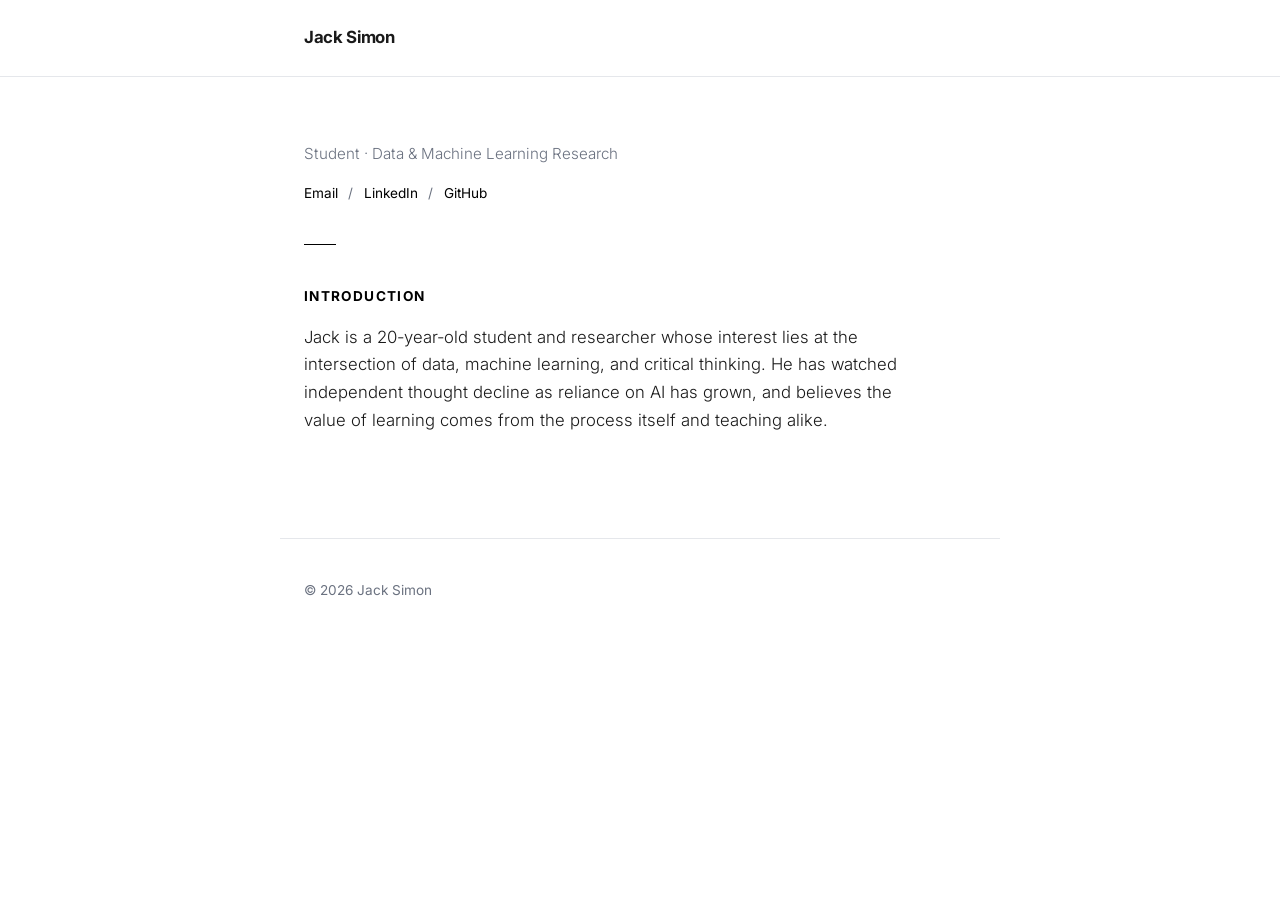
<file: home.html>
<!DOCTYPE html>
<html lang="en">
<head>
  <meta charset="UTF-8">
  <meta name="viewport" content="width=device-width, initial-scale=1.0">
  <title>Jack Simon</title>
  <link rel="preconnect" href="https://fonts.googleapis.com">
  <link rel="preconnect" href="https://fonts.gstatic.com" crossorigin>
  <link href="https://fonts.googleapis.com/css2?family=Cormorant+Garamond:wght@300;400;500&family=Inter:wght@300;400;500&display=swap" rel="stylesheet">
  <link rel="stylesheet" href="css/style.css">
</head>
<body>
  <nav class="site-nav">
    <a href="home.html" class="brand">Jack Simon</a>
  </nav>
  <hr class="divider">

  <main class="home">
    <p class="home-affiliation">Student &middot; Data &amp; Machine Learning Research</p>

    <p class="links-row">
      <a href="mailto:you@example.com">Email</a>
      <span class="sep">/</span>
      <a href="https://linkedin.com/in/yourprofile" target="_blank" rel="noopener">LinkedIn</a>
      <span class="sep">/</span>
      <a href="https://github.com/yourusername" target="_blank" rel="noopener">GitHub</a>
    </p>

    <div class="home-rule"></div>

    <h2 class="about-heading">Introduction</h2>
    <p class="bio">
      Jack is a 20-year-old student and researcher whose interest lies at the intersection of data,
      machine learning, and critical thinking. He has watched independent thought decline as reliance
      on AI has grown, and believes the value of learning comes from the process itself and teaching alike.
    </p>
  </main>

  <footer>
    <p>&copy; 2026 Jack Simon</p>
  </footer>
</body>
</html>
</file>
<file: css/style.css>
:root {
    --font-main: 'Inter', -apple-system, BlinkMacSystemFont, "Segoe UI", Roboto, sans-serif;
    --font-serif: 'Cormorant Garamond', Georgia, serif;
    --color-text: #1a1a1a;
    --color-muted: #6b7280;
    --color-border: #e5e7eb;
    --space-1: 0.5rem;
    --space-2: 1rem;
    --space-3: 1.5rem;
    --space-4: 2.5rem;
    --space-5: 4rem;
    --max-width: 720px;
  }
  
  * {
    margin: 0;
    padding: 0;
    box-sizing: border-box;
  }
  
  body {
    font-family: var(--font-main);
    color: var(--color-text);
    line-height: 1.65;
    background: #ffffff;
    -webkit-font-smoothing: antialiased;
  }
  
  /* Nav */
  .site-nav {
    display: flex;
    align-items: center;
    max-width: var(--max-width);
    margin: 0 auto;
    padding: var(--space-3) var(--space-3);
  }
  
  .brand {
    font-weight: 700;
    font-size: 1.05rem;
    text-decoration: none;
    color: var(--color-text);
    letter-spacing: -0.02em;
  }
  
  .divider {
    border: none;
    border-top: 1px solid var(--color-border);
    margin: 0;
    width: 100%;
  }
  
  /* Home page */
  .home {
    max-width: var(--max-width);
    margin: 0 auto;
    padding: var(--space-5) var(--space-3);
  }
  
  .home-affiliation {
    font-family: var(--font-main);
    font-size: 0.95rem;
    font-weight: 300;
    color: var(--color-muted);
    margin-bottom: var(--space-2);
  }
  
  .links-row {
    font-size: 0.85rem;
    color: #000000;
    margin-bottom: var(--space-4);
  }
  
  .links-row a {
    color: #000000;
    text-decoration: none;
  }
  
  .links-row a:hover {
    color: var(--color-muted);
    text-decoration: underline;
  }
  
  .sep {
    color: var(--color-muted);
    margin: 0 0.4rem;
  }
  
  .home-rule {
    width: 32px;
    height: 1px;
    background: #000000;
    margin: var(--space-4) 0;
  }
  
  .about-heading {
    font-family: var(--font-main);
    font-size: 0.85rem;
    font-weight: 700;
    letter-spacing: 0.1em;
    text-transform: uppercase;
    color: #000000;
    margin-bottom: var(--space-2);
  }
  
  .bio {
    font-family: var(--font-main);
    font-size: 1.05rem;
    font-weight: 300;
    color: #1a1a1a;
    max-width: 60ch;
    margin-bottom: var(--space-4);
  }
  
  /* Footer */
  footer {
    max-width: var(--max-width);
    margin: 0 auto;
    padding: var(--space-4) var(--space-3);
    font-size: 0.85rem;
    color: var(--color-muted);
    border-top: 1px solid var(--color-border);
  }
  
  /* Gate (index.html) — minimal, quiet, monochrome */
  .gate {
    min-height: 100vh;
    width: 100%;
    display: flex;
    flex-direction: column;
    align-items: center;
    justify-content: center;
    text-align: center;
    padding: var(--space-3);
    background: #ffffff;
  }
  
  .timer-line {
    width: 100px;
    height: 1px;
    background: var(--color-border);
    margin: 0 auto var(--space-4);
  }
  
  .timer-fill {
    height: 100%;
    width: 100%;
    background: #d1d5db;
    transition: width 0.1s linear, background-color 0.2s ease;
  }
  
  .timer-fill.urgent {
    background: #9ca3af;
  }
  
  .gate-problem {
    font-family: var(--font-main);
    font-size: 1.6rem;
    font-weight: 300;
    letter-spacing: 0.02em;
    margin-bottom: var(--space-3);
    color: #000000;
    min-height: 1.2em;
  }
  
  .gate-form {
    display: flex;
    justify-content: center;
  }
  
  .gate-input {
    font-family: var(--font-main);
    font-size: 0.95rem;
    font-weight: 300;
    padding: 0 0 0.3rem;
    border: none;
    border-bottom: 1px solid #d1d5db;
    width: 56px;
    text-align: center;
    background: transparent;
  }
  
  .gate-input:focus {
    outline: none;
    border-bottom-color: #000000;
  }
  
  .gate-feedback {
    margin-top: var(--space-3);
    font-size: 0.7rem;
    font-weight: 300;
    letter-spacing: 0.15em;
    text-transform: uppercase;
    color: var(--color-muted);
    min-height: 1.2em;
  }
  
  .gate-feedback.success {
    color: #000000;
  }
  
  .gate-feedback.error {
    color: var(--color-muted);
  }
</file>
